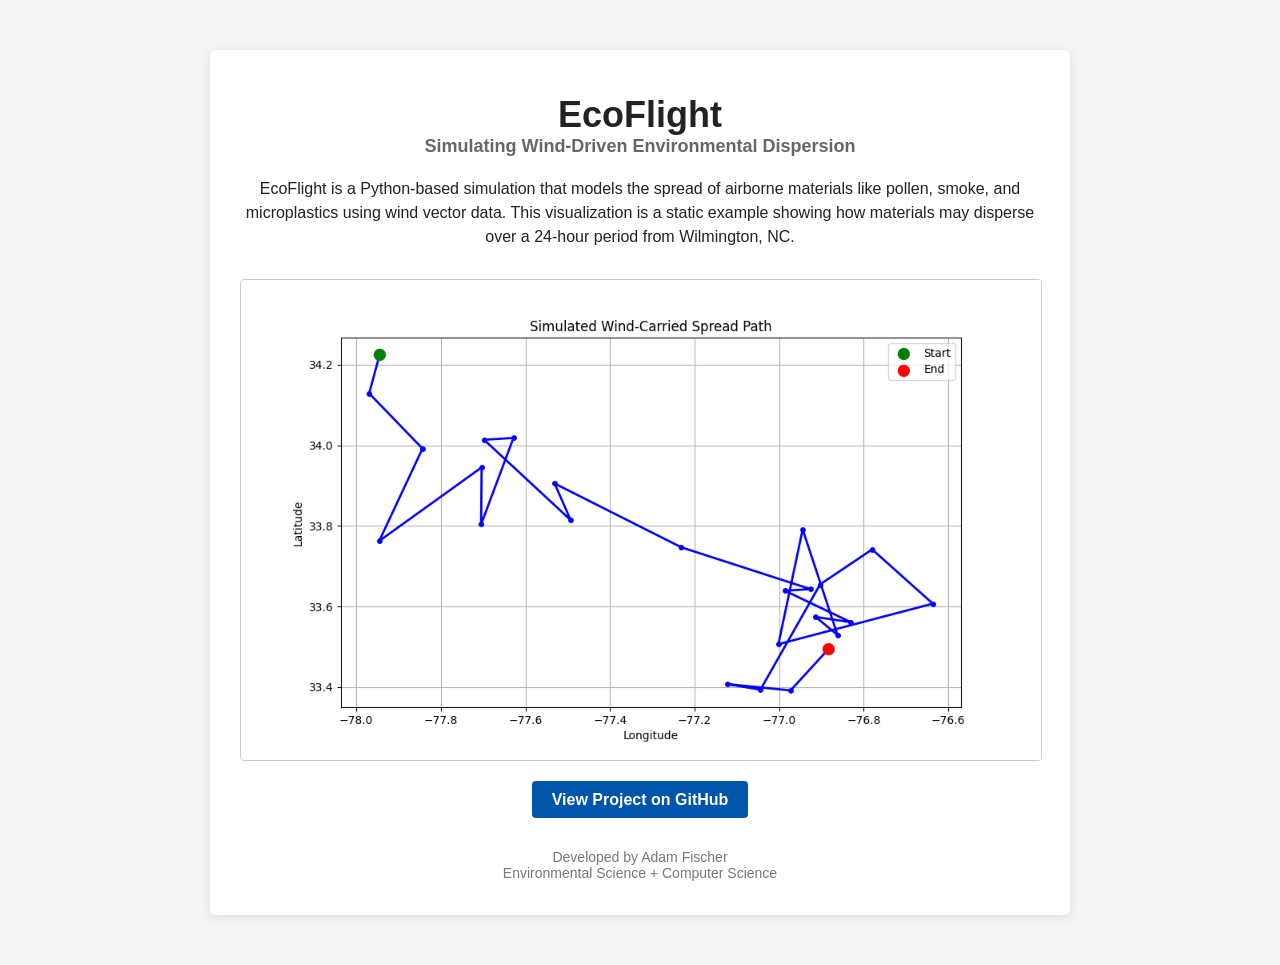
<file: web/index.html>
<!DOCTYPE html>
<html lang="en">
<head>
    <meta charset="UTF-8" />
    <meta name="viewport" content="width=device-width, initial-scale=1.0"/>
    <title>EcoFlight - Wind Dispersion Simulator</title>
    <link rel="stylesheet" href="style.css" />
</head>
<body>
    <div class="container">
        <h1>EcoFlight</h1>
        <h2>Simulating Wind-Driven Environmental Dispersion</h2>

        <p class="intro">
            EcoFlight is a Python-based simulation that models the spread of airborne materials like pollen, smoke, and microplastics using wind vector data.
            This visualization is a static example showing how materials may disperse over a 24-hour period from Wilmington, NC.
        </p>

        <img src="spread_plot.png" alt="Wind Dispersion Plot" class="plot"/>

        <div class="buttons">
            <a href="https://github.com/AdamFischJ/ecoflight" target="_blank">View Project on GitHub</a>
        </div>

        <p class="footer">
            Developed by Adam Fischer<br/>
            Environmental Science + Computer Science
        </p>
    </div>
</body>
</html>
</file>
<file: web/style.css>
body {
    margin: 0;
    font-family: 'Segoe UI', sans-serif;
    background-color: #f4f4f4;
    color: #222;
}

.container {
    max-width: 800px;
    margin: 50px auto;
    padding: 20px 30px;
    background: #fff;
    border-radius: 6px;
    box-shadow: 0 2px 10px rgba(0,0,0,0.1);
}

h1 {
    font-size: 36px;
    text-align: center;
    margin-bottom: 0;
}

h2 {
    font-size: 18px;
    text-align: center;
    color: #666;
    margin-top: 0;
}

.intro {
    text-align: center;
    font-size: 16px;
    margin: 20px 0;
    line-height: 1.5;
}

.plot {
    display: block;
    margin: 30px auto;
    max-width: 100%;
    border-radius: 4px;
    border: 1px solid #ccc;
}

.buttons {
    text-align: center;
    margin-top: 25px;
}

.buttons a {
    background-color: #0055aa;
    color: white;
    text-decoration: none;
    padding: 10px 20px;
    font-weight: bold;
    border-radius: 4px;
    transition: background-color 0.3s ease;
}

.buttons a:hover {
    background-color: #003f88;
}

.footer {
    text-align: center;
    font-size: 14px;
    color: #777;
    margin-top: 40px;
}
</file>
